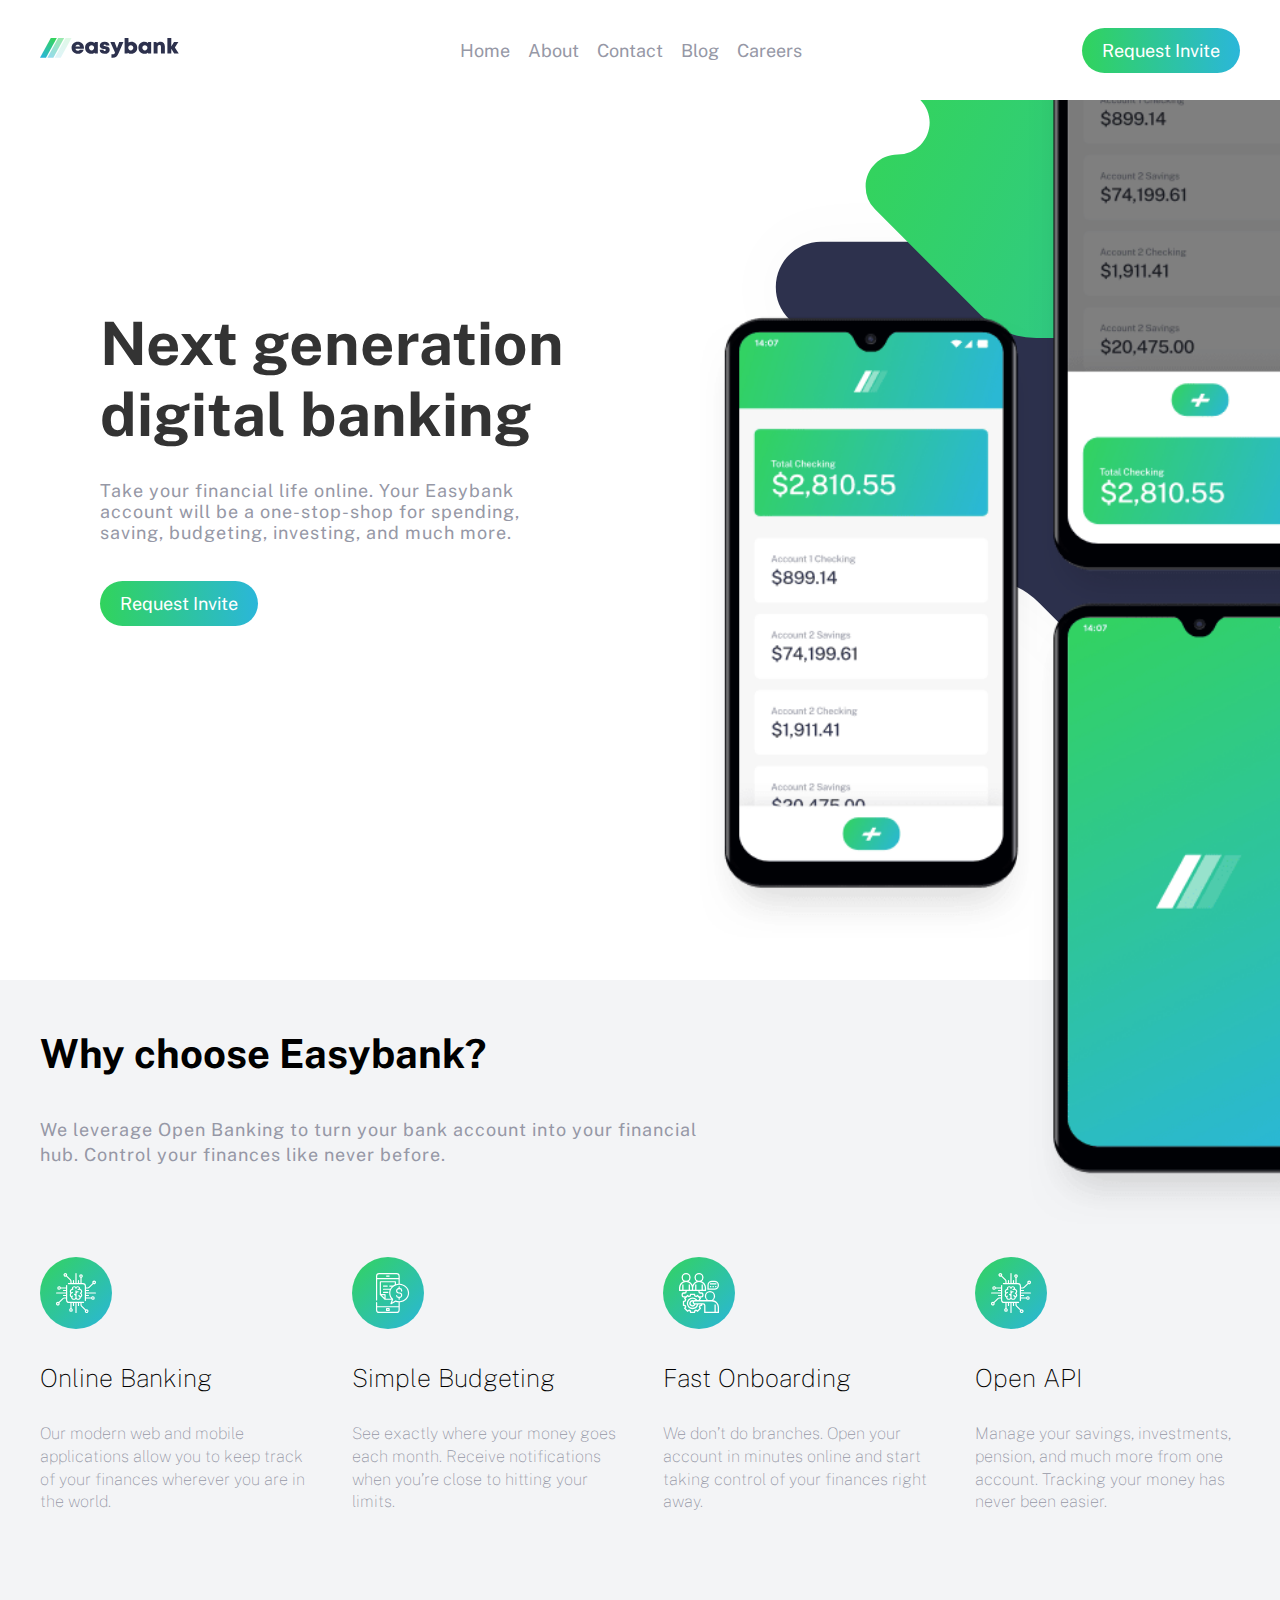
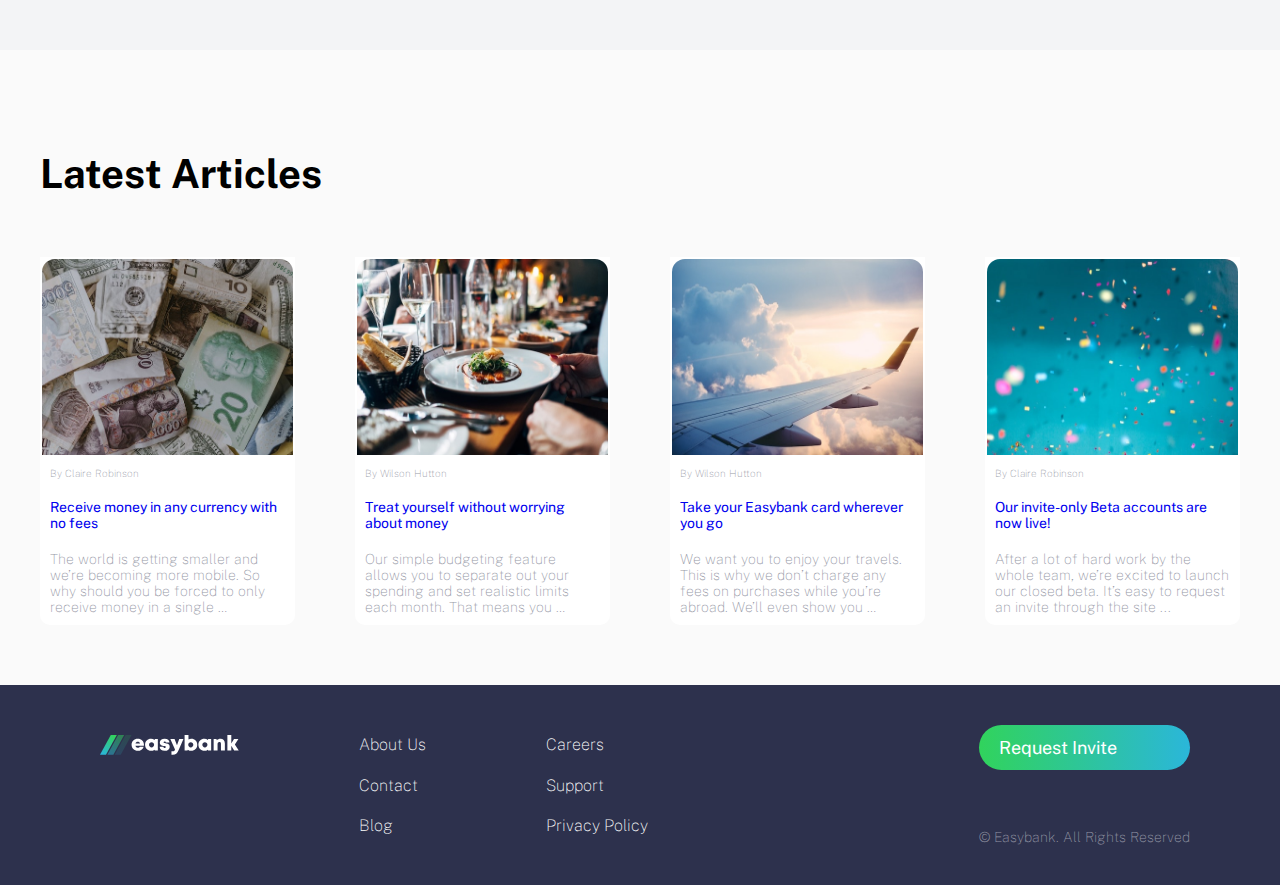
<file: index.html>
<!DOCTYPE html>
<html lang="en">

<head>
    <meta charset="UTF-8">
    <meta http-equiv="X-UA-Compatible" content="IE=edge">
    <meta name="viewport" content="width=device-width, initial-scale=1.0">
    <title>Easy Bank | Home</title>

    <link rel="stylesheet" href="/style.css">
    <link rel="stylesheet" href="/mediaquaries.css">
    <link rel="stylesheet" media="(device-width: 428px) and (device-height: 926px) and (-webkit-device-pixel-ratio: 3)" href="/mediaquaries - 2.css">

    <link href="https://fonts.googleapis.com/css2?family=Public+Sans:wght@500&display=swap" rel="stylesheet">
    <link rel="stylesheet" href="https://use.fontawesome.com/releases/v5.15.4/css/all.css" integrity="sha384-DyZ88mC6Up2uqS4h/KRgHuoeGwBcD4Ng9SiP4dIRy0EXTlnuz47vAwmeGwVChigm" crossorigin="anonymous">
</head>

<body>

    <header id="header">
        <div class="container list-style">
            <ul>
                <li><a href="#"><img src="/img/logo.svg" alt=""></a></li>
            </ul>
            <ul>
                <li><a class="header-btn" href="#">Home</a></li>
                <li><a class="header-btn" href="#">About</a></li>
                <li><a class="header-btn" href="#">Contact</a></li>
                <li><a class="header-btn" href="#">Blog</a></li>
                <li><a class="header-btn" href="#">Careers</a></li>
            </ul>
            <ul>
                <li><a class="request-invite" href="#">Request Invite</a></li>
            </ul>
        </div>
    </header>

    <!-- Section A: Next generation digital banking -->
    <section id="section-a">

        <div class="container wrap-section-a">
            <div class="wrap-text">
                <h1 class="py-1">Next generation digital banking</h1>
                <p class="py-1">Take your financial life online. Your Easybank account will be a one-stop-shop for
                    spending, saving,
                    budgeting, investing, and much more.</p>
                <a class="request-invite py-1" href="#">Request Invite</a>
            </div>

            <div class="placeholder">
            </div>
        </div>
    </section>

    <!-- Section B: Why choose Easybank? -->
    <section id="section-b">
        <div class="container">
            <h1 class="py-1">Why choose Easybank?</h1>
            <p class="py-1 p-style">We leverage Open Banking to turn your bank account into your financial hub. Control
                your finances like never before.</p>
            <div class="info-container">
                <!-- Info 1 -->
                <div class="info">
                    <img src="/img/icon-api.svg" alt="">
                    <h2 class="py-1">Online Banking</h2>
                    <P class="py-1 gray-text">Our modern web and mobile applications allow you to keep track of your
                        finances wherever you are in the world.</P>
                </div>
                <!-- Info 2 -->
                <div class="info">
                    <img src="/img/icon-budgeting.svg" alt="">
                    <h2 class="py-1">Simple Budgeting</h2>
                    <P class="py-1 gray-text">See exactly where your money goes each month. Receive notifications when
                        you’re close to hitting your limits.</P>
                </div>
                <!-- Info 3 -->
                <div class="info">
                    <img src="/img/icon-onboarding.svg" alt="">
                    <h2 class="py-1">Fast Onboarding</h2>
                    <P class="py-1 gray-text">We don’t do branches. Open your account in minutes online and start taking
                        control of your finances right away.</P>
                </div>
                <!-- Info 4 -->
                <div class="info">
                    <img src="/img/icon-api.svg" alt="">
                    <h2 class="py-1">Open API</h2>
                    <P class="py-1 gray-text">Manage your savings, investments, pension, and much more from one account.
                        Tracking your money has never been easier.</P>
                </div>
            </div>
        </div>
    </section>


    <!-- Section C: Latest Articles -->
    <section id="section-c">
        <div class="container">
            <h1>Latest Articles</h1>
            <div class="article-container">
                <!-- Article 1 -->
                <div class="article">
                    <img src="/img/image-currency.jpg" alt="">
                    <small class="gray-text padding-1">By Claire Robinson</small>
                    <a class="padding-1" href="#">Receive money in any currency with no fees</a>
                    <p class="gray-text padding-1">The world is getting smaller and we’re becoming more mobile. So why
                        should you be forced to only receive money in a single …</p>
                </div>
                <!-- Article 2 -->
                <div class="article">
                    <img src="/img/image-restaurant.jpg" alt="">
                    <small class="gray-text padding-1">By Wilson Hutton</small>
                    <a class="padding-1" href="#">Treat yourself without worrying about money</a>
                    <p class="gray-text padding-1">Our simple budgeting feature allows you to separate out your spending
                        and set realistic limits each month. That means you …</p>
                </div>
                <!-- Article 3 -->
                <div class="article">
                    <img src="/img/image-plane.jpg" alt="">
                    <small class="gray-text padding-1">By Wilson Hutton</small>
                    <a class="padding-1" href="#">Take your Easybank card wherever you go</a>
                    <p class="gray-text padding-1">We want you to enjoy your travels. This is why we don’t charge any
                        fees on purchases while you’re abroad. We’ll even show you …</p>
                </div>
                <!-- Article 4 -->
                <div class="article">
                    <img src="/img/image-confetti.jpg" alt="">
                    <small class="gray-text padding-1">By Claire Robinson</small>
                    <a class="padding-1" href="#">Our invite-only Beta accounts are now live!</a>
                    <p class="gray-text padding-1">After a lot of hard work by the whole team, we’re excited to launch
                        our closed beta. It’s easy to request an invite through the site ...</p>
                </div>
            </div>
        </div>
    </section>
    

    <!-- Section D: Footer -->
    <footer id="footer">
        <div class="container footer-container">
            <!-- Div 1 -->
            <div class="div-1">
                <div class="sub-div-1">
                    <a href="#"><img src="/img/logo - 2.svg" alt=""></a>
                    <div>
                        <a href="https://www.facebook.com/"> <i class="fab fa-facebook fa-2x"></i> </a>
                        <a href="https://www.youtube.com/"> <i class="fab fa-youtube fa-2x"></i> </a>
                        <a href="https://twitter.com/twitter"> <i class="fab fa-twitter fa-2x"></i> </a>
                        <a href="https://ro.pinterest.com/"> <i class="fab fa-pinterest fa-2x"></i> </a>
                        <a href="https://www.instagram.com/"> <i class="fab fa-instagram fa-2x"></i> </a>
                    </div>
                </div>
                <div class="sub-div-2">
                    <a href="#">About Us</a>
                    <a href="#">Contact</a>
                    <a href="#">Blog</a>
                </div>
                <div class="sub-div-3">
                    <a href="#">Careers</a>
                    <a href="#">Support</a>
                    <a href="#">Privacy Policy</a>
                </div>
            </div>

            <!-- Div 2 -->
            <div class="div-2">
                <div class="sub-div-4">
                    <a class="request-invite" href="#">Request Invite</a>
                    <h3>© Easybank. All Rights Reserved</h3>
                </div>
            </div>
        </div>
    </footer>

</body>

</html>
</file>
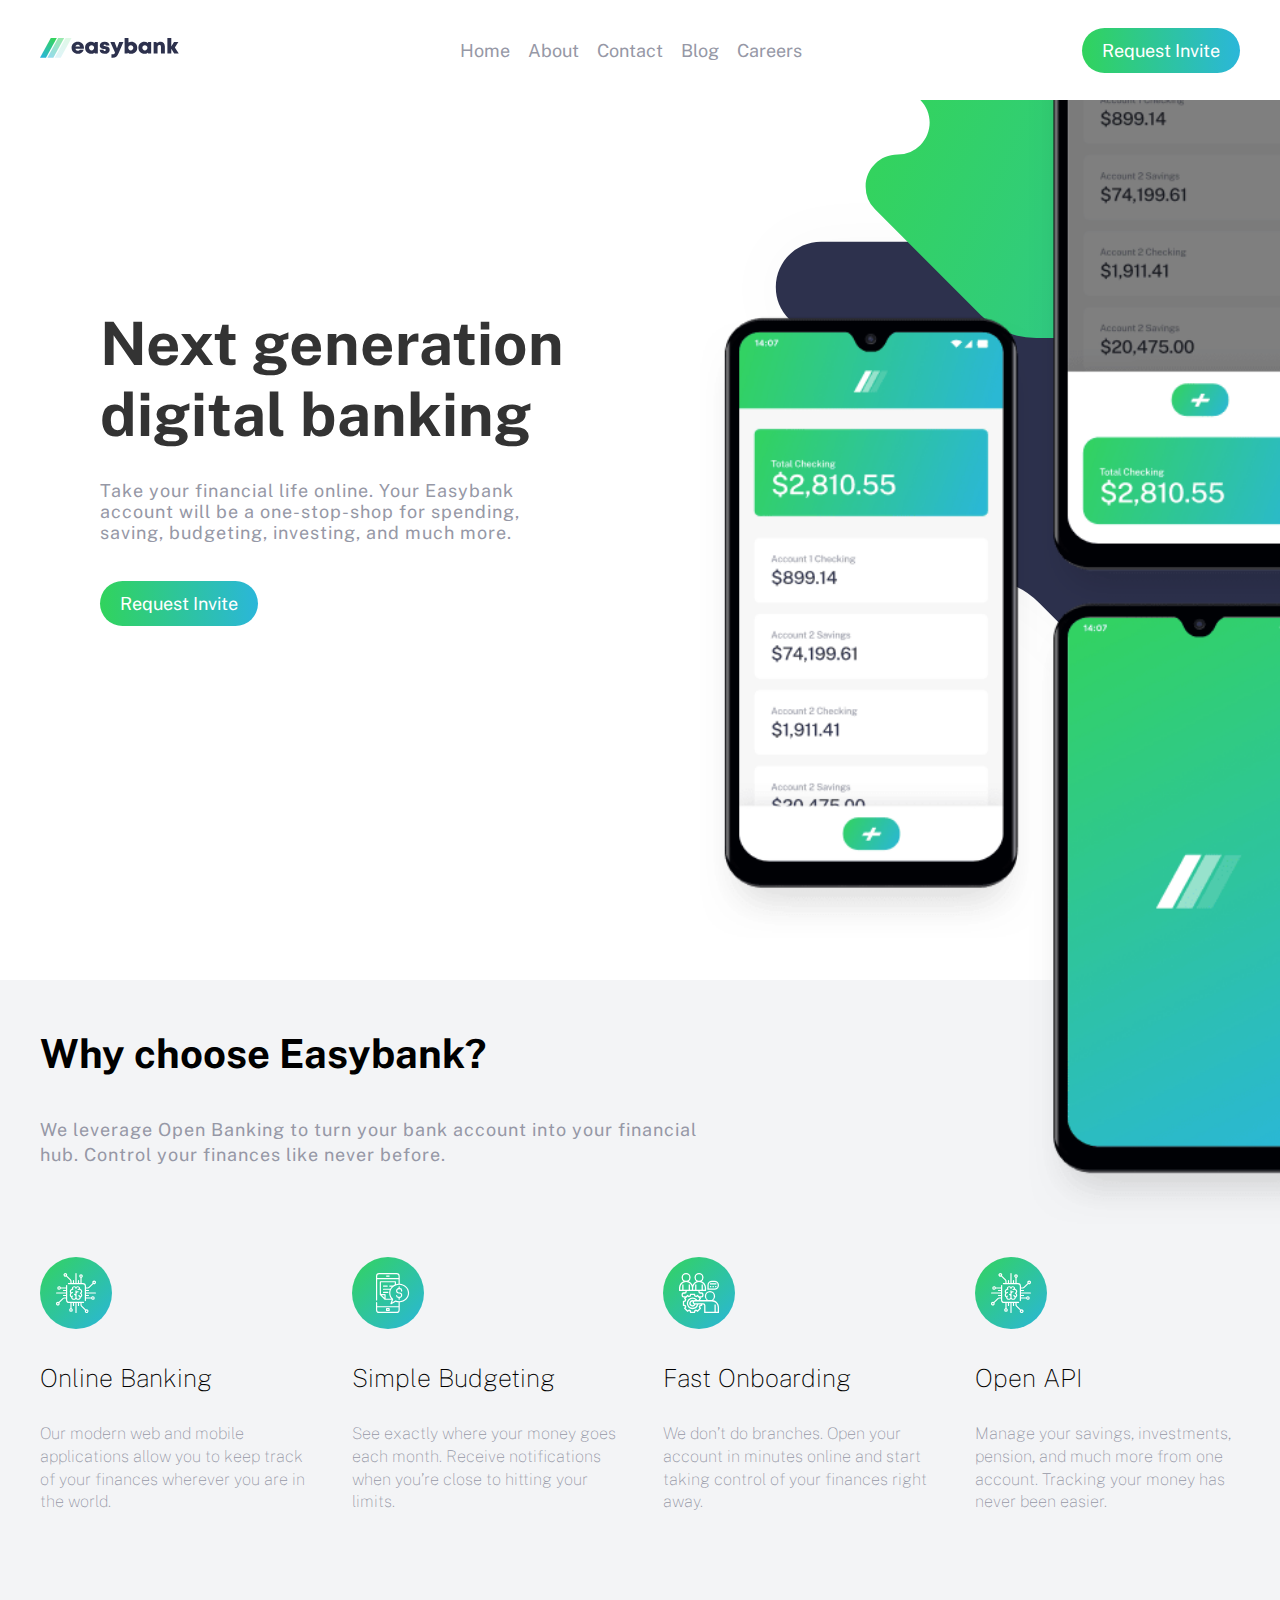
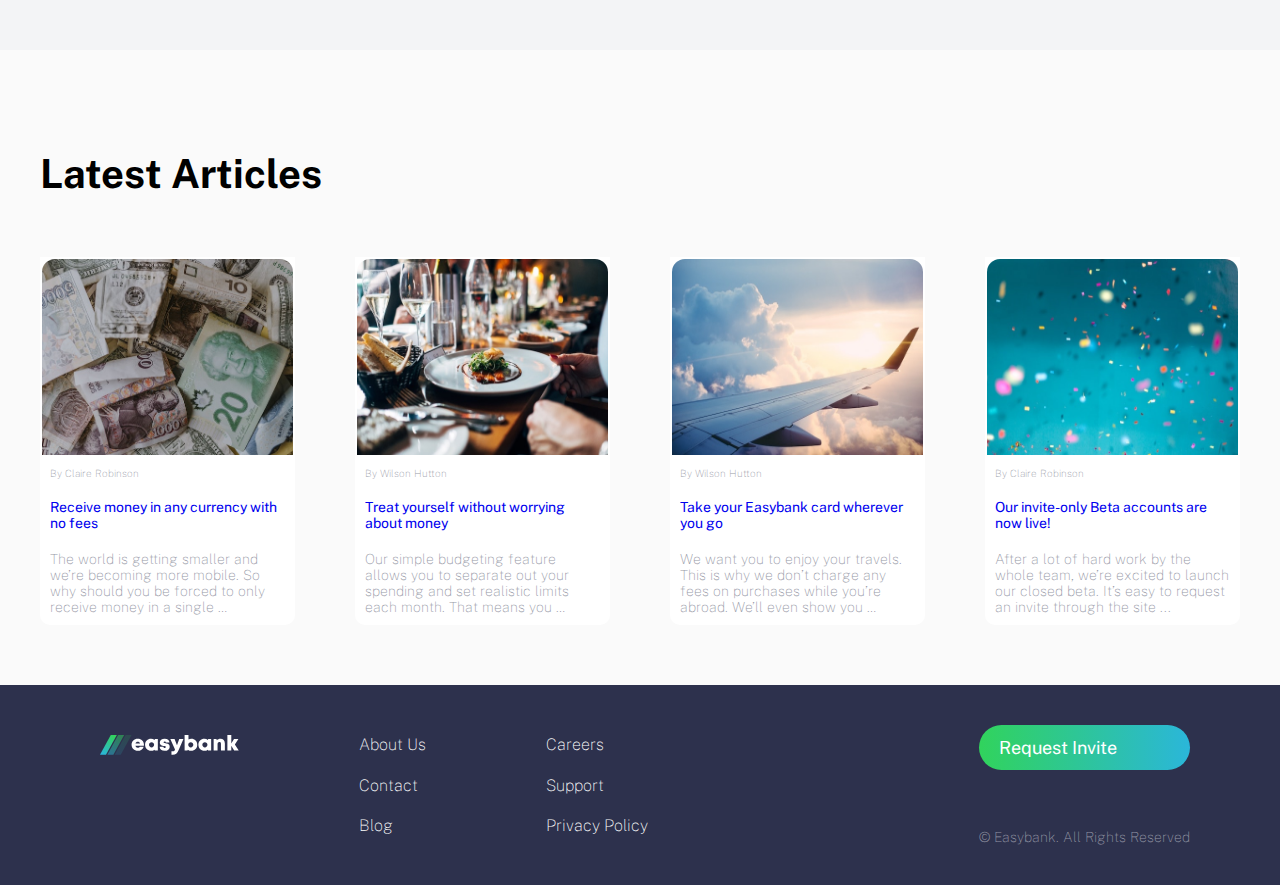
<file: imdex.html>
<!DOCTYPE html>
<html lang="en">

<head>
    <meta charset="UTF-8">
    <meta http-equiv="X-UA-Compatible" content="IE=edge">
    <meta name="viewport" content="width=device-width, initial-scale=1.0">
    <title>Easy Bank | Home</title>

    <link rel="stylesheet" href="/style.css">
    <link rel="stylesheet" href="/mediaquaries.css">
    <link rel="stylesheet" media="(device-width: 428px) and (device-height: 926px) and (-webkit-device-pixel-ratio: 3)" href="/mediaquaries - 2.css">

    <link href="https://fonts.googleapis.com/css2?family=Public+Sans:wght@500&display=swap" rel="stylesheet">
    <link rel="stylesheet" href="https://use.fontawesome.com/releases/v5.15.4/css/all.css" integrity="sha384-DyZ88mC6Up2uqS4h/KRgHuoeGwBcD4Ng9SiP4dIRy0EXTlnuz47vAwmeGwVChigm" crossorigin="anonymous">
</head>

<body>

    <header id="header">
        <div class="container list-style">
            <ul>
                <li><a href="#"><img src="/img/logo.svg" alt=""></a></li>
            </ul>
            <ul>
                <li><a class="header-btn" href="#">Home</a></li>
                <li><a class="header-btn" href="#">About</a></li>
                <li><a class="header-btn" href="#">Contact</a></li>
                <li><a class="header-btn" href="#">Blog</a></li>
                <li><a class="header-btn" href="#">Careers</a></li>
            </ul>
            <ul>
                <li><a class="request-invite" href="#">Request Invite</a></li>
            </ul>
        </div>
    </header>

    <!-- Section A: Next generation digital banking -->
    <section id="section-a">

        <div class="container wrap-section-a">
            <div class="wrap-text">
                <h1 class="py-1">Next generation digital banking</h1>
                <p class="py-1">Take your financial life online. Your Easybank account will be a one-stop-shop for
                    spending, saving,
                    budgeting, investing, and much more.</p>
                <a class="request-invite py-1" href="#">Request Invite</a>
            </div>

            <div class="placeholder">
            </div>
        </div>
    </section>

    <!-- Section B: Why choose Easybank? -->
    <section id="section-b">
        <div class="container">
            <h1 class="py-1">Why choose Easybank?</h1>
            <p class="py-1 p-style">We leverage Open Banking to turn your bank account into your financial hub. Control
                your finances like never before.</p>
            <div class="info-container">
                <!-- Info 1 -->
                <div class="info">
                    <img src="/img/icon-api.svg" alt="">
                    <h2 class="py-1">Online Banking</h2>
                    <P class="py-1 gray-text">Our modern web and mobile applications allow you to keep track of your
                        finances wherever you are in the world.</P>
                </div>
                <!-- Info 2 -->
                <div class="info">
                    <img src="/img/icon-budgeting.svg" alt="">
                    <h2 class="py-1">Simple Budgeting</h2>
                    <P class="py-1 gray-text">See exactly where your money goes each month. Receive notifications when
                        you’re close to hitting your limits.</P>
                </div>
                <!-- Info 3 -->
                <div class="info">
                    <img src="/img/icon-onboarding.svg" alt="">
                    <h2 class="py-1">Fast Onboarding</h2>
                    <P class="py-1 gray-text">We don’t do branches. Open your account in minutes online and start taking
                        control of your finances right away.</P>
                </div>
                <!-- Info 4 -->
                <div class="info">
                    <img src="/img/icon-api.svg" alt="">
                    <h2 class="py-1">Open API</h2>
                    <P class="py-1 gray-text">Manage your savings, investments, pension, and much more from one account.
                        Tracking your money has never been easier.</P>
                </div>
            </div>
        </div>
    </section>


    <!-- Section C: Latest Articles -->
    <section id="section-c">
        <div class="container">
            <h1>Latest Articles</h1>
            <div class="article-container">
                <!-- Article 1 -->
                <div class="article">
                    <img src="/img/image-currency.jpg" alt="">
                    <small class="gray-text padding-1">By Claire Robinson</small>
                    <a class="padding-1" href="#">Receive money in any currency with no fees</a>
                    <p class="gray-text padding-1">The world is getting smaller and we’re becoming more mobile. So why
                        should you be forced to only receive money in a single …</p>
                </div>
                <!-- Article 2 -->
                <div class="article">
                    <img src="/img/image-restaurant.jpg" alt="">
                    <small class="gray-text padding-1">By Wilson Hutton</small>
                    <a class="padding-1" href="#">Treat yourself without worrying about money</a>
                    <p class="gray-text padding-1">Our simple budgeting feature allows you to separate out your spending
                        and set realistic limits each month. That means you …</p>
                </div>
                <!-- Article 3 -->
                <div class="article">
                    <img src="/img/image-plane.jpg" alt="">
                    <small class="gray-text padding-1">By Wilson Hutton</small>
                    <a class="padding-1" href="#">Take your Easybank card wherever you go</a>
                    <p class="gray-text padding-1">We want you to enjoy your travels. This is why we don’t charge any
                        fees on purchases while you’re abroad. We’ll even show you …</p>
                </div>
                <!-- Article 4 -->
                <div class="article">
                    <img src="/img/image-confetti.jpg" alt="">
                    <small class="gray-text padding-1">By Claire Robinson</small>
                    <a class="padding-1" href="#">Our invite-only Beta accounts are now live!</a>
                    <p class="gray-text padding-1">After a lot of hard work by the whole team, we’re excited to launch
                        our closed beta. It’s easy to request an invite through the site ...</p>
                </div>
            </div>
        </div>
    </section>
    

    <!-- Section D: Footer -->
    <footer id="footer">
        <div class="container footer-container">
            <!-- Div 1 -->
            <div class="div-1">
                <div class="sub-div-1">
                    <a href="#"><img src="/img/logo - 2.svg" alt=""></a>
                    <div>
                        <a href="https://www.facebook.com/"> <i class="fab fa-facebook fa-2x"></i> </a>
                        <a href="https://www.youtube.com/"> <i class="fab fa-youtube fa-2x"></i> </a>
                        <a href="https://twitter.com/twitter"> <i class="fab fa-twitter fa-2x"></i> </a>
                        <a href="https://ro.pinterest.com/"> <i class="fab fa-pinterest fa-2x"></i> </a>
                        <a href="https://www.instagram.com/"> <i class="fab fa-instagram fa-2x"></i> </a>
                    </div>
                </div>
                <div class="sub-div-2">
                    <a href="#">About Us</a>
                    <a href="#">Contact</a>
                    <a href="#">Blog</a>
                </div>
                <div class="sub-div-3">
                    <a href="#">Careers</a>
                    <a href="#">Support</a>
                    <a href="#">Privacy Policy</a>
                </div>
            </div>

            <!-- Div 2 -->
            <div class="div-2">
                <div class="sub-div-4">
                    <a class="request-invite" href="#">Request Invite</a>
                    <h3>© Easybank. All Rights Reserved</h3>
                </div>
            </div>
        </div>
    </footer>

</body>

</html>
</file>
<file: style.css>
* {
    margin: 0%;
    padding:0%;
    box-sizing: border-box;

    font-family: 'Public Sans', sans-serif;
    font-size: 18px;
}

body {
    overflow-x: hidden;
}

/* Utility Casses */
li {
    list-style: none;
}

a {
    text-decoration: none;
}


.container {
    width: 1200px;
    margin: auto;
}

.py-1 {
    margin: 30px 0;
}

.padding-1 {
    padding: 10px;
}

.gray-text {
    color: hsl(233, 8%, 62%);
    font-weight: 100;
}

/* Header */
#header {
    width: 100vw;
    background: #fff;
}
#header .container {
    height: 100px;
}

.list-style {
    display: flex;
    justify-content: space-between;
    align-items: center;
}


/* Sectiunea home, about, blog, careers */
#header ul:nth-child(2) {
    display: flex;
    justify-content: space-between;
    align-items: center;
}

/* Header btn */
.header-btn {
    color: hsl(233, 8%, 62%);
    margin: 0 0.5rem;
    padding: 30px 0;
    position: relative;
}

.header-btn::after {
    content: '';
    position: absolute;
    width: 100%;
    height: 5px;
    left: 0%;
    bottom: -10px;
    background: linear-gradient(to right, hsl(136, 65%, 51%), hsl(192, 70%, 51%));
    visibility: hidden;
}

.header-btn:hover::after {
    visibility: visible;
}

.request-invite {
    color: #fff;
    padding: 12px 20px;
    background: linear-gradient(to right, hsl(136, 65%, 51%), hsl(192, 70%, 51%));
    border-radius: 50px;
}

.request-invite:hover {
    opacity: 0.7;
}


/* <!-- Section A: Next generation digital banking --> */
#section-a {
    background: url("/img/image-mockups.png") no-repeat;
    background-position: 700px -100px;
    background-size: 1000px;

    position: relative;

    height: 1500px;
}

#section-a::before {
    content: '';
    background: url("/img/bg-intro-desktop.svg") no-repeat;
    background-position: 700px -100px;
    background-size: 1000px ;
    z-index: -1;

    position: absolute;

    height: 100%;
    width: 100%;
}

.wrap-section-a {
    display: flex;
    justify-content: center;
    align-items: center;

    height: 692px;

   /* border: 5px red solid; */
}

.wrap-text {
    width: 40%;
    color: #333;
}

.wrap-text h1 {
    font-size: 60px;
}

.wrap-text p {
    color: hsl(233, 8%, 62%);
    letter-spacing: 1px;
    margin: 30px 0;
    margin-bottom: 50px;
}

.placeholder {
    width: 50%;
}


/* <!-- Section A: Next generation digital banking --> */
#section-b {
    height: 670px;
    /* border: 5px red solid; */
    margin-top: -650px;
    background-color: hsl(220, 16%, 96%);
    z-index: 10;
}

#section-b .container h1 {
    font-size: 40px;
    padding-top: 50px;
}

#section-b .container .p-style {
    color: hsl(233, 8%, 62%);
    letter-spacing: 1px;
    line-height: 1.4;
    width: 700px;
    margin-top: 40px;
    margin-bottom: 40px;
}

.info-container {
    display: flex;
    justify-content: space-between;
}

.info {
    width: 265px;
    /* border: 5px red solid; */
    padding-top: 50px;
}

.info h2 {
    font-size: 25px;
    font-weight: 100;
}

.info p {
    font-size: .9rem;
    line-height: 1.4;
}

/* <!-- Section C: Latest Articles --> */
#section-c {
    background-color: hsl(0, 0%, 98%);
}

#section-c img {
    height: 200px;
    width: 255px;
    padding: 2px;
    border-radius: 15px 15px 0 0;
}

#section-c h1 {
    font-size: 40px;
    padding-top: 100px;
    margin-bottom: 60px;
}

.article-container {
   display: flex;
   justify-content: space-between;
}

.article {
    width: 255px;
    margin-bottom: 60px;
   
    text-align: left;
    display: flex;
    flex-direction: column;

    background-color: white;
    border-radius: 0 0 10px 10px;
}

.article:hover {
    cursor: pointer;
    /* opacity: 0.8; */
    background: rgba(51, 51, 51, 0.2);
    border-radius: 20px 20px 10px 10px;
}

.article small {
    font-size: 10px;
}

.article a {
    font-size: 14px;
    transition: all 0.4s ease;
}

.article a:hover {
    color: hsl(192, 70%, 51%);;
}

.article p {
    font-size: 14px; 
}

/* <!-- Section D: Footer --> */
#footer {
    background: hsl(233, 26%, 24%);
}

#footer a:hover {
    opacity: 0.7;
}

.footer-container {
    height: 200px;
    display: flex;
    justify-content: space-between;
    align-items: center;
}

.social-platforms-logo {
    background: url("/img/icon-facebook.svg") no-repeat center center/cover;
}

/* ---->   Divs   <----*/
.div-1 {
    display: flex;
    justify-content: space-between;    
}

/* ---->   Sub Divs   <----*/
.sub-div-1,
.sub-div-2,
.sub-div-3,
.sub-div-4 {
    display: flex;
    flex-direction: column;
    justify-content: space-between;
    margin: 0 50px;
    height: 120px;
}

/* Links from Sub - Divs */
.sub-div-1 a,
.sub-div-2 a,
.sub-div-3 a {
    color: #fff;
    font-weight: 100;
    font-size: 16px;
    margin: 10px 10px;
}

.div-2 h3 {
    font-size: 14px;
    font-weight: 100;
    color: hsl(233, 8%, 62%);
}
</file>
<file: mediaquaries.css>
@media (min-width: 1600px) {
    /* * {
        display: none;
    }  */

    #section-a {
        background-position: 1000px -100px;
    }
    #section-a::before {
        background-position: 1100px -100px;
    }
} 

@media (max-height: 850px) and (max-width: 850px) {
    body {
        overflow-x: hidden;
    }

    .container {
        width: 100vw;
    }

    .request-invite {
        text-align: center;
    }

    /* Header */

    #header .container {
        height: 100%;
        margin-top: 30px;
    }

    /* Sectiunea home, about, blog, careers */
    #header ul:nth-child(2) {
        flex-direction: column;
        height: 100%;
    }

    .header-btn::after {
        bottom: 25px;
    }

    .list-style {
        flex-direction: column;
        margin-bottom: 30px;
        /* height: 500px; */
    }

    .list-style ul li {
        height: 50px;
    }

    /* Creating more space between "carrers" and "Request invite" buttons */
    .list-style ul li:nth-child(5) {
        margin-bottom: 10px;
    }

    /* <!-- Section A: Next generation digital banking --> */
    #section-a {
        background-position: 0px -100px;
        background-size: 300px;
        /* HERESSSSSSSSSSSSSSSSSSSSSSSSSSSSSSSSSSSSSSSSSSSSSSSSSSSSSSS */
        height: 1200px;
        margin-bottom: 100px;
        width: 100%;
    }

    #section-a::before {
        background-position: 20px -50px;
        background-size: 400px;
        width: 100%;
    }

    .wrap-section-a {
        flex-direction: column;
        /* height: 500px; */
    }

    .wrap-text {
        width: 100%;
        text-align: center;
    }

    .wrap-text h1 {
        font-size: 30px;
        margin-top: 200px;
    }

    .placeholder {
        display: none;
    }

    /* <!-- Section A: Next generation digital banking --> */
    #section-b {
        text-align: center;
        height: 100%;
    }

    #section-b .container h1 {
        font-size: 30px;
    }

    #section-b .container .p-style {
        width: 100%;
        padding: 0 20px;
    }

    /* <!-- Section C: Latest Articles --> */
    #section-c h1 {
        text-align: center;
    }

    .info-container {
        flex-direction: column;
    }

    .info {
        margin: auto;
        padding-top: 20px;
        border-top: 2px lightslategrey solid;
    }

   
    .article-container {
        flex-direction: column;
        /* text-align: center; */
    }

    .article {
        margin: auto;
        margin-top: 50px;
    }

    .article:nth-child(4) {
        margin-bottom: 50px;
    }

    /* <!-- Section D: Footer --> */
    .footer-container {
        height: 100%;
        flex-direction: column;
        
        
    }

    .sub-div-1,
    .sub-div-2,
    .sub-div-3,
    .sub-div-4 {
        margin: 0%;
    }

    .sub-div-3 {
        margin-bottom: 30px;
    }

    .sub-div-4 h3 {
        margin-bottom: 20px;
    }

    .sub-div-1 div {
        margin-bottom: 30px;
    }

    .div-1 {
        flex-direction: column;
        justify-content: center;
        align-items: center;
        text-align: center;
        margin-top: 30px;
    }

}

@media (max-height: 420px) and (max-width: 850px) {
    #header .container {
        padding: 0 30px;
        height: 100%;
    }

    
    
    .list-style {
        display: flex;
        flex-direction: row;
        justify-content: space-between;
        align-items: center;
    }

    #header ul:nth-child(2) {
        display: flex;
        flex-direction: row;
        justify-content: space-between;
        align-items: center;
    }

    /* <!-- Section A: Next generation digital banking --> */
    #section-a {
        background-position: center -100px;
        background-size: 300px;
    }

    #section-a::before {
        background-position: center -50px;
        background-size: 400px;
    }

    /* <!-- Section A: Next generation digital banking --> */
    .info-container {
        display: grid;
        grid-template-columns: repeat(2, 1fr);
    }

    /* <!-- Section C: Latest Articles --> */
    .article-container {
        display: grid;
        grid-template-columns: repeat(2, 1fr);
    }

    /* <!-- Section D: Footer --> */
    .footer-container {
        height: 100%;
        flex-direction: row;
        
        
    }

    .div-1 {
        flex-direction: row;
    }

    .header-btn :nth-child(5) {
        margin: 0%;
    }

    #header ul:nth-child(2) li:nth-child(5) {
        margin: 0%;
    }

    .sub-div-1 div a:nth-child(3) {
        display: none;
    }

    .sub-div-3 {
        margin-bottom: 0%;
    }

    .sub-div-4 h3 {
        margin-bottom: 0;
    }

    .footer-container {
        padding-bottom: 20px;
    }
}

@media (max-width: 800px) and (max-height: 400px) {
    .header-btn {
        font-size: 12px;
    }

    .list-style img {
        width: 100px;
    }

    .request-invite:nth-child(1) {
        font-size: 12px;
        padding: 5px 5px;
    }

    #header ul:nth-child(2) {
        display: flex;
        justify-content: space-between;
        align-items: center;
    }
}
</file>
<file: mediaquaries - 2.css>
body {
        overflow-x: hidden;
    }

    .container {
        width: 100vw;
    }

    .request-invite {
        text-align: center;
    }

    /* Header */

    #header .container {
        height: 100%;
        margin-top: 30px;
    }

    /* Sectiunea home, about, blog, careers */
    #header ul:nth-child(2) {
        flex-direction: column;
        height: 100%;
    }

    .header-btn::after {
        bottom: 25px;
    }

    .list-style {
        flex-direction: column;
        margin-bottom: 30px;
        /* height: 500px; */
    }

    .list-style ul li {
        height: 50px;
    }

    /* Creating more space between "carrers" and "Request invite" buttons */
    .list-style ul li:nth-child(5) {
        margin-bottom: 10px;
    }

    /* <!-- Section A: Next generation digital banking --> */
    #section-a {
        background-position: 0px -100px;
        background-size: 300px;
        /* HERESSSSSSSSSSSSSSSSSSSSSSSSSSSSSSSSSSSSSSSSSSSSSSSSSSSSSSS */
        height: 1200px;
        margin-bottom: 100px;
        width: 100%;
    }

    #section-a::before {
        background-position: 20px -50px;
        background-size: 400px;
        width: 100%;
    }

    .wrap-section-a {
        flex-direction: column;
        /* height: 500px; */
    }

    .wrap-text {
        width: 100%;
        text-align: center;
    }

    .wrap-text h1 {
        font-size: 30px;
        margin-top: 200px;
    }

    .placeholder {
        display: none;
    }

    /* <!-- Section A: Next generation digital banking --> */
    #section-b {
        text-align: center;
        height: 100%;
    }

    #section-b .container h1 {
        font-size: 30px;
    }

    #section-b .container .p-style {
        width: 100%;
        padding: 0 20px;
    }

    /* <!-- Section C: Latest Articles --> */
    #section-c h1 {
        text-align: center;
    }

    .info-container {
        flex-direction: column;
    }

    .info {
        margin: auto;
        padding-top: 20px;
        border-top: 2px lightslategrey solid;
    }

   
    .article-container {
        flex-direction: column;
        /* text-align: center; */
    }

    .article {
        margin: auto;
        margin-top: 50px;
    }

    .article:nth-child(4) {
        margin-bottom: 50px;
    }

    /* <!-- Section D: Footer --> */
    .footer-container {
        height: 100%;
        flex-direction: column;
        
        
    }

    .sub-div-1,
    .sub-div-2,
    .sub-div-3,
    .sub-div-4 {
        margin: 0%;
    }

    .sub-div-3 {
        margin-bottom: 30px;
    }

    .sub-div-4 h3 {
        margin-bottom: 20px;
    }

    .sub-div-1 div {
        margin-bottom: 30px;
    }

    .div-1 {
        flex-direction: column;
        justify-content: center;
        align-items: center;
        text-align: center;
        margin-top: 30px;
    }



@media (orientation: landscape) {
    #header .container {
        padding: 0 30px;
        height: 100%;
    }

    
    
    .list-style {
        display: flex;
        flex-direction: row;
        justify-content: space-between;
        align-items: center;
    }

    #header ul:nth-child(2) {
        display: flex;
        flex-direction: row;
        justify-content: space-between;
        align-items: center;
    }

    /* <!-- Section A: Next generation digital banking --> */
    #section-a {
        background-position: center -100px;
        background-size: 300px;
    }

    #section-a::before {
        background-position: center -50px;
        background-size: 400px;
    }

    /* <!-- Section A: Next generation digital banking --> */
    .info-container {
        display: grid;
        grid-template-columns: repeat(2, 1fr);
    }

    /* <!-- Section C: Latest Articles --> */
    .article-container {
        display: grid;
        grid-template-columns: repeat(2, 1fr);
    }

    /* <!-- Section D: Footer --> */
    .footer-container {
        height: 100%;
        flex-direction: row;
        
        
    }

    .div-1 {
        flex-direction: row;
    }

    .header-btn :nth-child(5) {
        margin: 0%;
    }

    #header ul:nth-child(2) li:nth-child(5) {
        margin: 0%;
    }

    .sub-div-1 div a:nth-child(3) {
        display: none;
    }

    .sub-div-3 {
        margin-bottom: 0%;
    }

    .sub-div-4 h3 {
        margin-bottom: 0;
    }

    .footer-container {
        padding-bottom: 20px;
    }
}

@media (max-width: 800px) and (max-height: 400px) {
    .header-btn {
        font-size: 12px;
    }

    .list-style img {
        width: 100px;
    }

    .request-invite:nth-child(1) {
        font-size: 12px;
        padding: 5px 5px;
    }

    #header ul:nth-child(2) {
        display: flex;
        justify-content: space-between;
        align-items: center;
    }
}
</file>
